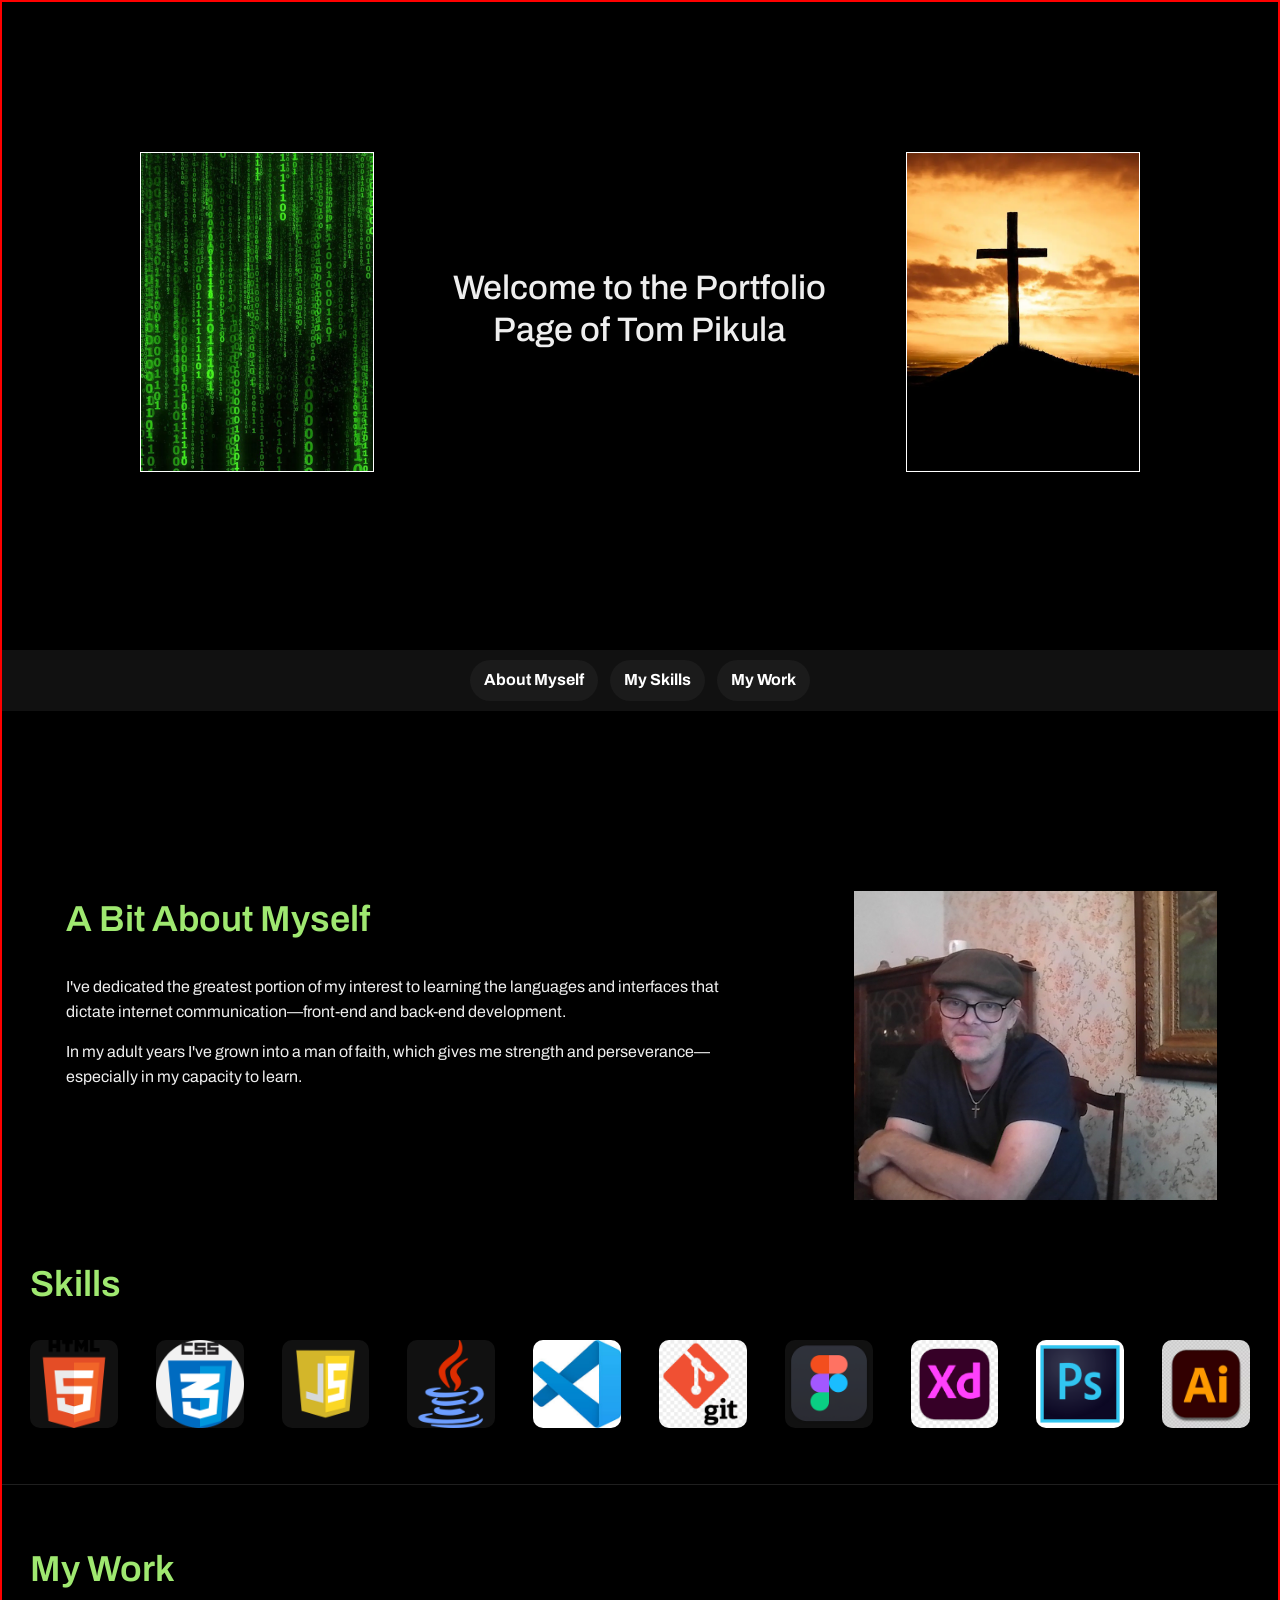
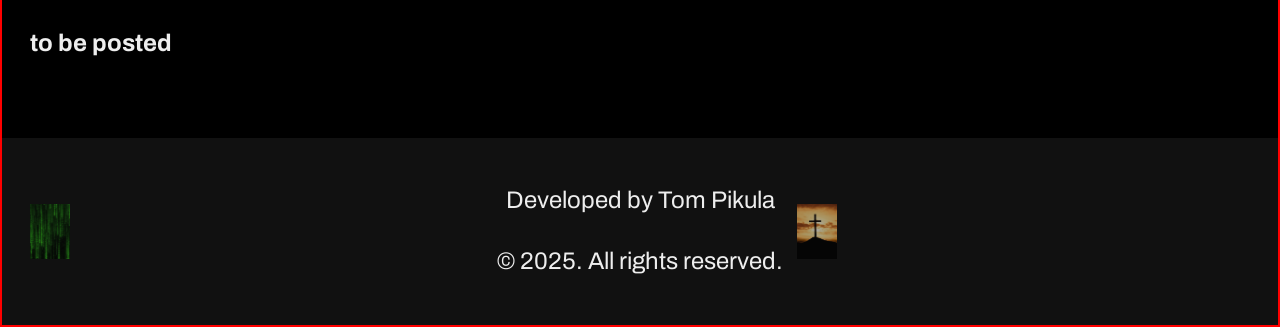
<file: index.html>
<!DOCTYPE html>
<html lang="en">
<head>
  <meta charset="UTF-8" />
  <meta name="viewport" content="width=device-width, initial-scale=1" />
  <!-- Lighter, readable headline -->
  <link rel="preconnect" href="https://fonts.googleapis.com">
  <link rel="preconnect" href="https://fonts.gstatic.com" crossorigin>
  <link href="https://fonts.googleapis.com/css2?family=Archivo:wght@300;400;500;600&display=swap" rel="stylesheet">

  <link rel="stylesheet" href="css/app.css" />
  <title>Tom Pikula • Portfolio</title>
</head>
<body>
  <div id="container">
    <!-- Header -->
    <header id="header" role="banner">
      <h1 id="hTitle" class="title animate-title" aria-live="polite"></h1>

      <!-- Images (move with labels) -->
      <div id="img1-wrap" class="image-wrap">
        <img id="img1" class="image" src="assets/images/matrix.png" alt="Matrix code rain" />
        <span id="left" class="label" aria-hidden="true">left</span>
      </div>
      <div id="img2-wrap" class="image-wrap">
        <img id="img2" class="image" src="assets/images/Cross.png" alt="Cross silhouette" />
        <span id="right" class="label" aria-hidden="true">right</span>
      </div>
    </header>

    <!-- Nav -->
    <nav id="nav" aria-label="Primary">
      <a href="#about">About Myself</a>
      <a href="#skills">My Skills</a>
      <a href="#myWork">My Work</a>
    </nav>

    <!-- About -->
	<section id="about">
    <div id="aboutText">
      <h1 class="section-title">A Bit About Myself</h1>
      <p>I've dedicated the greatest portion of my interest to learning the languages and interfaces that dictate internet communication—front-end and back-end development.</p>
      <p>In my adult years I've grown into a man of faith, which gives me strength and perseverance—especially in my capacity to learn.</p>
    </div>
	
    <!-- Feature image -->
    <div id="room" >
      <img id="roompic" src="assets/images/poss2.jpg" alt="Tom at a table" />
    </div>
	</section>
	
    <!-- Skills -->
    <section id="skills" class="section">
      <h1 class="section-title">Skills</h1>
      <div class="skills-logos" aria-label="Skill logos">
        <img class="sLogo" src="assets/images/HTML5logors.png" alt="HTML5" />
        <img class="sLogo" src="assets/images/csslogors.png"  alt="CSS" />
        <img class="sLogo" src="assets/images/jslogors.png"   alt="JavaScript" />
        <img class="sLogo" src="assets/images/javalogors.png" alt="Java" />
        <img class="sLogo" src="assets/images/vsclogors.png"  alt="VS Code" />
        <img class="sLogo" src="assets/images/gitlogors.png"  alt="Git" />
        <img class="sLogo" src="assets/images/figmalogors.png" alt="Figma" />
        <img class="sLogo" src="assets/images/xdlogors.png"   alt="Adobe XD" />
        <img class="sLogo" src="assets/images/PSlogors.png"   alt="Photoshop" />
        <img class="sLogo" src="assets/images/illlogors.png"  alt="Illustrator" />
      </div>
    </section>

    <!-- Work -->
    <section id="myWork" class="section">
      <h1 class="section-title">My Work</h1>
      <h2>to be posted</h2>
    </section>

    <!-- Footer -->
    <footer class="footer">
      <img id="fMatrix" src="assets/images/matrix.png" alt="" aria-hidden="true" />
      <div id="fText">
        <p>Developed by Tom Pikula</p>
        <p>&copy; 2025. All rights reserved.</p>
      </div>
      <img id="fCross" src="assets/images/Cross.png" alt="" aria-hidden="true" />
    </footer>
  </div>

  <script src="scripts/app.js" defer></script>
</body>
</html>
</file>
<file: css/app.css>
/* ========= Theme & responsive knobs (some set by JS) ========= */
:root{
  --h1-size: clamp(20px, 2.6vw + 0.2rem, 34px);  /* smaller + fluid */
  --h1-weight: 500;                               /* thinner headline */
  --space: clamp(14px, 2.6vw, 28px);
  --section-title: clamp(22px, 2.2vw + 8px, 38px);
  --accent: #9fe870;             /* matrix green */
  --gap: 7vw;                     /* REQUIRED horizontal gap next to title */

  /* Image centers reported to CSS from JS. Start stacked at 50%/50%. */
  --img-left-center: 50%;
  --img-right-center: 50%;
}

*{box-sizing:border-box}
html,body{height:100%}
body{
  margin:0;
  font-family:"Archivo", system-ui, -apple-system, Segoe UI, Roboto, Arial, sans-serif;
  background:#000;
  color:#eee;
  line-height:1.55;
}

#container{display:flex; flex-direction:column; min-height:100%; border: 2px solid red;}

/* ================= Header ================= */
#header{
  position:relative;
  display:grid;
  place-items:center;
  min-height:65vh;
  
  padding:calc(var(--space)*2) var(--space);
  overflow:hidden;
  padding-bottom:10vh;
  background:#000;
  
}


/* Centered title that ALWAYS shows fully.
   We DO NOT clip; we let it wrap across multiple lines.
   max-width is the space between image centers minus the 7% gap on both sides. */
.title{
  margin:0;
  font-family:"Archivo", sans-serif;
  font-weight:var(--h1-weight);
  font-size:var(--h1-size);
  text-align:center;
  line-height:1.25;
  margin-inline:auto;
  padding-inline:var(--gap); /* breathing room around text */

  /* Stay centered; width never intrudes into the 7% protected space */
  max-width: min(
    72rem,
    calc(100% - 2*var(--gap)),
    calc((var(--img-right-center) - var(--img-left-center)) - 2*var(--gap))
  );

  /* Allow wrapping to ANY number of lines (no truncation) */
  word-break: normal;
  overflow-wrap: anywhere;
}

.animate-title{
  opacity:0; transform:translateY(8px);
  animation:fadeUp .9s ease-out 1.2s forwards;
}
@keyframes fadeUp{to{opacity:1; transform:none}}

/* ================= Images + labels ================= */
.image-wrap{
  position:absolute;
  top:-200px;                  /* start above, then JS drops to 150px */
  left:50%;
  transform:translateX(-50%);  /* stacked & centered while descending */
  display:flex;
  flex-direction:column;
  align-items:center;
  text-align:center;
  transition: top 800ms ease, left 800ms ease, transform 600ms ease;
}
.image{
  width:min(30vmin, 200px);
  height:auto;
  filter: drop-shadow(0 12px 18px rgba(0,0,0,.35));
  pointer-events:none;
  border: 1px solid #fff;
}

/* Labels only appear after split finishes */
.label{
  margin-top:10px;
  color:var(--accent);
  font-weight:700;
  font-size:clamp(12px, 1.6vw, 18px);
  opacity:0;
  visibility:hidden;
  transform:translateY(4px);
  transition:opacity 300ms ease, transform 300ms ease, visibility 0ms linear 300ms;
}
.label.show{
  opacity:1; visibility:visible; transform:none; transition:opacity 300ms ease, transform 300ms ease;
}

/* ================= Nav / Sections / Footer ================= */
#nav{
  position:sticky; top:0;
  display:flex; gap:12px; justify-content:center; flex-wrap:wrap;
  background:#111; padding:10px var(--space); z-index:5;
  margin-bottom: 20vh;
}
#nav a{
  color:#fff; text-decoration:none; font-weight:700;
  padding:8px 14px; border-radius:999px; background:#1b1b1b;
}
#nav a:hover{background:#242424; color:var(--accent)}

.section{padding:calc(var(--space)*2) var(--space); background:#000}
.section + .section{border-top:1px solid #1f1f1f}
.section-title{
  font-family:"Archivo", sans-serif; font-weight:600;
  color:var(--accent); font-size:var(--section-title);
  margin:0 0 var(--space);
}

#about{
	position: relative;
	width: 100%;
	padding-left: 5%;
}

#aboutText{
	float: left;
	width: 55%;
	padding-bottom: 10vh;
}

#roompic{
	position: relative;
	float: right;
	width: 35%;
	padding-right: 5%;
}

#skills{
	clear: both;
}



//	.media{display:grid; place-items:center; background:#0e0e0e}
//	#roompic{width:min(100%, 1200px);
		height:auto;
		border-radius:14px;
		display:block;
	box-shadow:0 10px 24px rgba(0,0,0,.35)}

.skills-logos{display:grid; grid-template-columns:repeat(auto-fit, minmax(84px, 1fr)); gap:38px}
.sLogo{width:100%;
	height:auto;
	object-fit:contain;
	background:#111;
	border-radius:10px;
	}

.footer{
  margin-top:auto; display:grid; grid-template-columns:1fr auto 1fr; align-items:center;
  gap:14px; padding:20px var(--space); background:#111; color:#eee;
}
#fMatrix,#fCross{width:40px; height:auto; opacity:.65}
#fText{text-align:center; font-size:24px}

/* ================= Responsive tweaks ================= */
@media (min-width: 900px){
  #header{min-height:72vh}
  .image{width:min(26vmin, 260px)}
}
@media (max-width: 520px){
  #header{padding-top:calc(var(--space)*2.5)}
  #nav{gap:8px}
}
</file>
